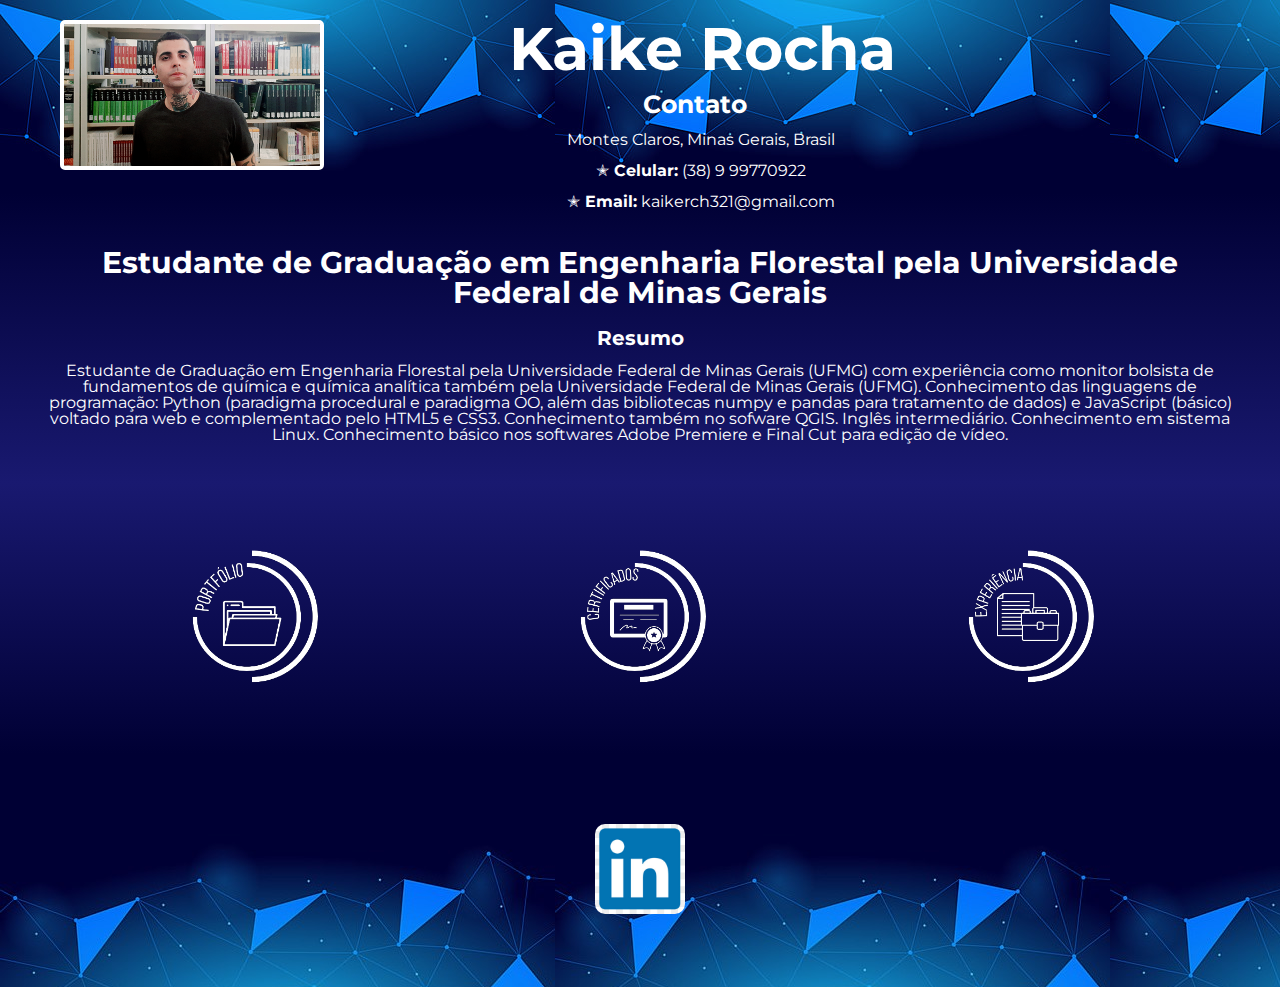
<file: index.html>
<!DOCTYPE html>
<html lang = "pt-br">

	<head>
		<meta charset = "UTF-8">
		<meta name = "viewport" content = "width = device-width">
		<title>Resume - Kaike Rocha</title>
		<link rel = "stylesheet" href = "reset.css">
		<link rel = "stylesheet" href = "style.css">
		<link rel = "stylesheet" href = "https://fonts.googleapis.com/css?family=Montserrat&display=swap">
	</head>

	<body>
		<header>
			<div class = "caixa1">
				<h1><img src = "perfiloficial.jpg" class = "imagem-perfil"></h1>
				<a href = "index.html"><h1 class = "titulo-principal">Kaike Rocha</h1></a>

				<ul class = "lista">
					<li class = "contato-titulo">Contato</li>
					<li class = "item-lista">Montes Claros, Minas Gerais, Brasil</li>
					<li class = "item-lista-estrela"><strong> Celular:</strong> (38) 9 99770922</li>
					<li class = "item-lista-estrela"><strong> Email:</strong> kaikerch321@gmail.com</li>
				</ul>
			</div>			
		</header>
		
		<main>
			<section class = "inicio">
				<h2 class = "graduacao">Estudante de Graduação em Engenharia Florestal pela Universidade Federal de Minas Gerais</h2>
				<h3 class = "resumo">Resumo</h3>
				<p>Estudante de Graduação em Engenharia Florestal pela Universidade Federal de Minas Gerais (UFMG) com experiência como monitor bolsista de fundamentos de química e química analítica também pela Universidade Federal de Minas Gerais (UFMG). Conhecimento das linguagens de programação: Python (paradigma procedural e paradigma OO, além das bibliotecas numpy e pandas para tratamento de dados) e JavaScript (básico) voltado para web e complementado pelo HTML5 e CSS3. Conhecimento também no sofware QGIS. Inglês intermediário. Conhecimento em sistema Linux. Conhecimento básico nos softwares Adobe Premiere e Final Cut para edição de vídeo.</p>
			</section>

			<section class = "meio">
					<ul class = "itens">
						<li>
							<a href = "portfolio.html"><img src = "portfolio.png" class = "especificacoes"></a>
						</li>
						<li>
							<a href = "certificates.html"><img src = "certificados.png" class = "especificacoes"></a>
						</li>
						<li>
							<a href = "experiences.html"><img src = "experiencias.png" class = "especificacoes"></a>
						</li>
					</ul>
			</section>
		</main>

		<footer>
			<a href = "https://www.linkedin.com/in/kaike-rocha-6a31b6201/"><img src = "linkedin.jpg" class = "imagem-linkedin"></a>
		</footer>
	</body>

</html>
</file>
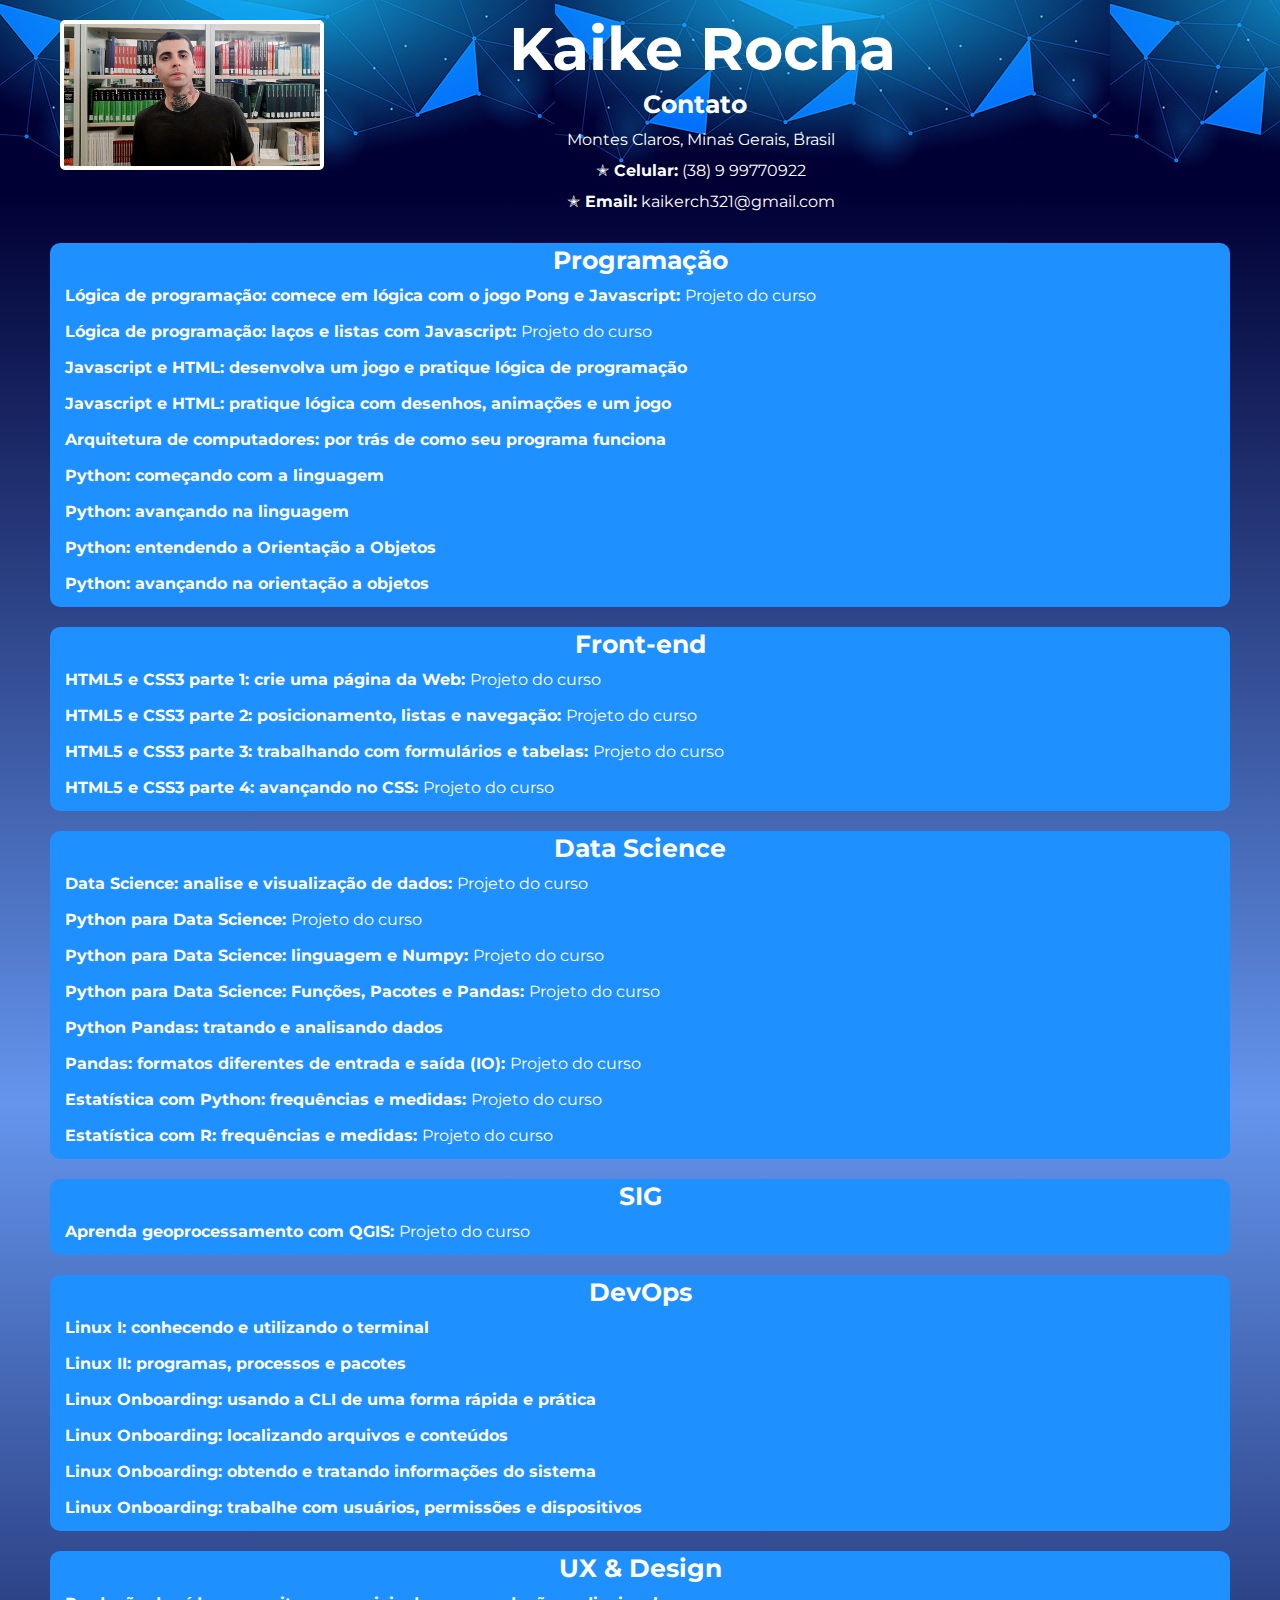
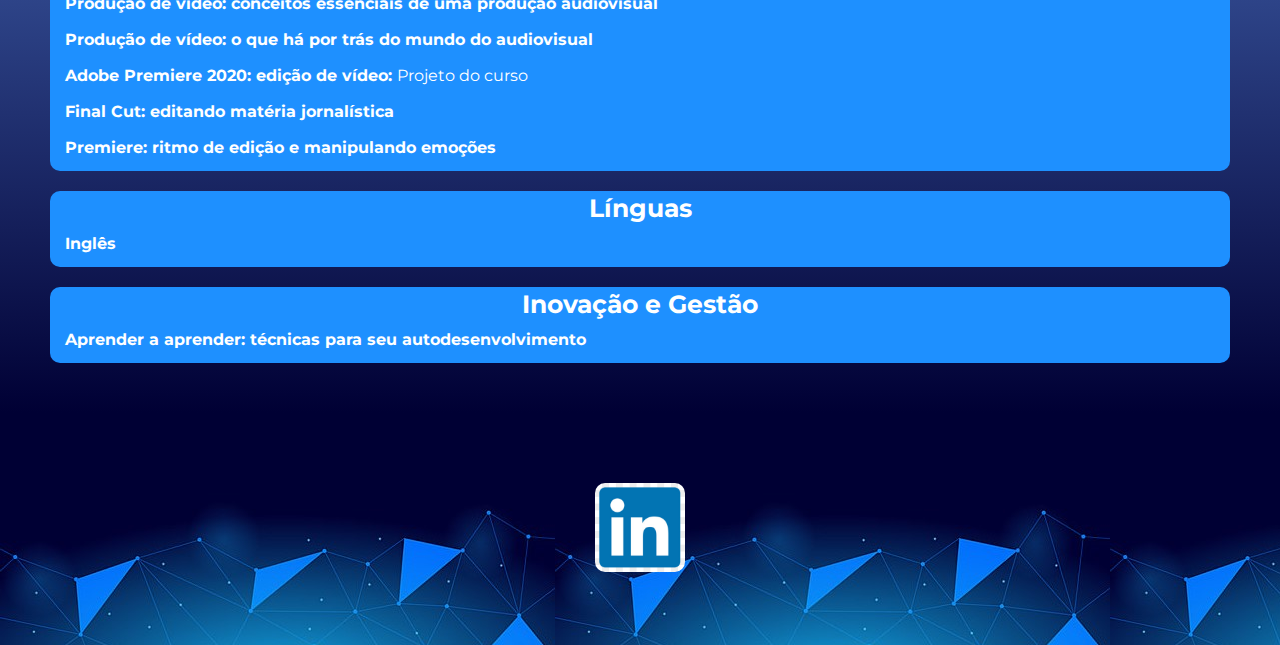
<file: certificates.html>
<!DOCTYPE html>
<html lang = "pt-br">

	<head>
		<meta charset = "UTF-8">
		<meta name = "viewport" content = "width = device-width">
		<title>Experiences - Kaike Rocha</title>
		<link rel = "stylesheet" href = "reset.css">
		<link rel = "stylesheet" href = "style.css">
		<link rel = "stylesheet" href = "https://fonts.googleapis.com/css?family=Montserrat&display=swap">
	</head>

	<body>
		<header>
			<div class = "caixa1">
				<h1><img src = "perfiloficial.jpg" class = "imagem-perfil"></h1>
				<a href = "index.html"><h1 class = "titulo-principal">Kaike Rocha</h1></a>

				<ul class = "lista">
					<li class = "contato-titulo">Contato</li>
					<li class = "item-lista">Montes Claros, Minas Gerais, Brasil</li>
					<li class = "item-lista-estrela"><strong> Celular:</strong> (38) 9 99770922</li>
					<li class = "item-lista-estrela"><strong> Email:</strong> kaikerch321@gmail.com</li>
				</ul>
			</div>			
		</header>

		<main class = "meio-conteudo">
			<ul>
				<li>
					<ul class = "quadro">
						<li class = "titulo-quadro">Programação</li>
						<li class = "mais-informacoes"><strong><a href = "https://cursos.alura.com.br/certificate/f51815b3-ec72-4033-a879-ab3a16bab4ca">Lógica de programação: comece em lógica com o jogo Pong e Javascript: </a></strong><a href = "https://editor.p5js.org/Kaike/full/hyZQxgsd9">Projeto do curso</a></li>
						<li class = "mais-informacoes"><strong><a href = "https://cursos.alura.com.br/certificate/79e316af-ac57-47cd-93d2-f00640eb1ce0">Lógica de programação: laços e listas com Javascript: </a></strong><a href = "https://editor.p5js.org/Kaike/full/W8vkP_CMK">Projeto do curso</a></li>
						<li class = "mais-informacoes"><strong><a href = "https://cursos.alura.com.br/certificate/a1d6769d-85d4-4a2d-aed4-0312033b6a57">Javascript e HTML: desenvolva um jogo e pratique lógica de programação</a></strong></li>
						<li class = "mais-informacoes"><strong><a href = "https://cursos.alura.com.br/certificate/45537c65-b3cc-4b58-b25c-fe6e863f2ee6">Javascript e HTML: pratique lógica com desenhos, animações e um jogo</a></strong></li>
						<li class = "mais-informacoes"><strong><a href = "https://cursos.alura.com.br/certificate/9e40792e-e443-4c02-b4df-721f2b298700">Arquitetura de computadores: por trás de como seu programa funciona</a></strong></li>
						<li class = "mais-informacoes"><strong><a href = "https://cursos.alura.com.br/certificate/e998bf62-0a39-4705-babf-dba1303bb1fd">Python: começando com a linguagem</a></strong></li>
						<li class = "mais-informacoes"><strong><a href = "https://cursos.alura.com.br/certificate/3580d528-ed24-484a-b097-aa9f65963593">Python: avançando na linguagem</a></strong></li>
						<li class = "mais-informacoes"><strong><a href = "https://cursos.alura.com.br/certificate/189977a5-1cf0-49f8-9ab3-127c22973f39">Python: entendendo a Orientação a Objetos</a></strong></li>
						<li class = "mais-informacoes"><strong><a href = "https://cursos.alura.com.br/certificate/dbe18e9f-beb7-42c7-9bb4-fae7add248e1">Python: avançando na orientação a objetos</a></strong></li>
					</ul>
				</li>
				<li>
					<ul class = "quadro">
						<li class = "titulo-quadro">Front-end</li>
						<li class = "mais-informacoes"><strong><a href = "https://cursos.alura.com.br/certificate/e60235ce-aad7-473d-9cf8-00978b564192">HTML5 e CSS3 parte 1: crie uma página da Web: </a></strong><a href = "https://sweet-profiterole-83e99d.netlify.app/">Projeto do curso</a></li>
						<li class = "mais-informacoes"><strong><a href = "https://cursos.alura.com.br/certificate/56419067-692b-415d-88ed-cc5680a224d4">HTML5 e CSS3 parte 2: posicionamento, listas e navegação: </a></strong><a href = "https://sweet-profiterole-83e99d.netlify.app/">Projeto do curso</a></li>
						<li class = "mais-informacoes"><strong><a href = "https://cursos.alura.com.br/certificate/17359890-a366-4a5c-a06e-2fbd42b11972">HTML5 e CSS3 parte 3: trabalhando com formulários e tabelas: </a></strong><a href = "https://sweet-profiterole-83e99d.netlify.app/">Projeto do curso</a></li>
						<li class = "mais-informacoes"><strong><a href = "https://cursos.alura.com.br/certificate/a1d79243-0108-41a2-9231-5846bd60e27e">HTML5 e CSS3 parte 4: avançando no CSS: </a></strong><a href = "https://sweet-profiterole-83e99d.netlify.app/">Projeto do curso</a></li>
					</ul>
				</li>
				<li>
					<ul class = "quadro">
						<li class = "titulo-quadro">Data Science</li>
						<li class = "mais-informacoes"><strong><a href = "https://cursos.alura.com.br/certificate/f9c5d49c-d2a6-4edf-adb9-b40f55a6a5f9">Data Science: analise e visualização de dados: </a></strong><a href = "https://colab.research.google.com/drive/1WzYDaO4hG8uwuxCYN88L9Gob6TlQZwPi?usp=sharing">Projeto do curso</a></li>
						<li class = "mais-informacoes"><strong><a href = "https://cursos.alura.com.br/certificate/48ffa8c9-dd7d-4e6d-935c-ff734e444bee">Python para Data Science: </a></strong><a href = "https://colab.research.google.com/drive/1cS_B3g8v5-6ZGdkuDdkeuEGKPhiLZgwH?usp=sharing">Projeto do curso</a></li>
						<li class = "mais-informacoes"><strong><a href = "https://cursos.alura.com.br/certificate/92b6c510-b36d-4c96-8b49-e97f83f3a987">Python para Data Science: linguagem e Numpy: </a></strong><a href = "https://colab.research.google.com/drive/15Ju8BSAFrlvwNsDcDKqZbvC1vJ5Ao6j7?usp=sharing">Projeto do curso</a></li>
						<li class = "mais-informacoes"><strong><a href = "https://cursos.alura.com.br/certificate/effa0d95-8455-42a0-b93e-7609ec483574">Python para Data Science: Funções, Pacotes e Pandas: </a></strong><a href = "https://colab.research.google.com/drive/1CYQ2faih7NuMSnzC2Q0u-lbN_uoHb7F0?usp=sharing">Projeto do curso</a></li>
						<li class = "mais-informacoes"><strong><a href = "https://cursos.alura.com.br/certificate/41ffd21d-c7a4-4ebb-b3c5-5f2d08924dca">Python Pandas: tratando e analisando dados</a></strong></li>
						<li class = "mais-informacoes"><strong><a href = "https://cursos.alura.com.br/certificate/8f8032e9-a9e0-4a8f-9aab-b9ccc71e0aa3">Pandas: formatos diferentes de entrada e saída (IO): </a></strong><a href = "https://colab.research.google.com/drive/1dRHe_7oEesHilkM-HP0jEZ5aLiFdea0M?usp=sharing">Projeto do curso</a></li>
						<li class = "mais-informacoes"><strong><a href = "https://cursos.alura.com.br/certificate/9258d13e-b36f-44c7-a197-bdc013d00ea3">Estatística com Python: frequências e medidas: </a></strong><a href = "https://colab.research.google.com/drive/13kWA8b-Fo9Cv8-UfJXV1rb0rLRQLk4Yz?usp=sharing">Projeto do curso</a></li>
						<li class = "mais-informacoes"><strong><a href = "https://cursos.alura.com.br/certificate/09f31538-9a7d-451a-8af8-0907d82c57d9">Estatística com R: frequências e medidas: </a></strong><a href = "https://colab.research.google.com/drive/1SfS20f07p5STe6wcNHpi7DN4c68i9rKa?usp=sharing">Projeto do curso</a></li>
					</ul>
				</li>
				<li>
					<ul class = "quadro">
						<li class = "titulo-quadro">SIG</li>
						<li class = "mais-informacoes"><strong><a href = "https://www.udemy.com/certificate/UC-3c76b01f-359a-469a-88c6-dfe022f638e6/">Aprenda geoprocessamento com QGIS: </a></strong><a href = "https://drive.google.com/drive/folders/19Wgz_M8bxt4HCNzBds06kNrPxRVS7lhV?usp=sharing">Projeto do curso</a></li>
					</ul>
				</li>
				<li>
					<ul class = "quadro">
						<li class = "titulo-quadro">DevOps</li>
						<li class = "mais-informacoes"><strong><a href = "https://cursos.alura.com.br/certificate/ad9b12aa-241d-42b1-9da0-2a5196638719">Linux I: conhecendo e utilizando o terminal</a></strong></li>
						<li class = "mais-informacoes"><strong><a href = "https://cursos.alura.com.br/certificate/593e4e92-759b-4eea-bd57-80ff83191cd3">Linux II: programas, processos e pacotes</a></strong></li>
						<li class = "mais-informacoes"><strong><a href = "https://cursos.alura.com.br/certificate/205193db-0236-4dd3-b1e5-946d64222a03">Linux Onboarding: usando a CLI de uma forma rápida e prática</a></strong></li>
						<li class = "mais-informacoes"><strong><a href = "https://cursos.alura.com.br/certificate/94c7547f-744e-433f-a7da-e4db296b3575">Linux Onboarding: localizando arquivos e conteúdos</a></strong></li>
						<li class = "mais-informacoes"><strong><a href = "https://cursos.alura.com.br/certificate/15d06fbd-f46c-4794-8ce5-ce2158c2cd43">Linux Onboarding: obtendo e tratando informações do sistema</a></strong></li>
						<li class = "mais-informacoes"><strong><a href = "https://cursos.alura.com.br/certificate/23706bae-017f-49ab-a595-2fb9d14db3b0">Linux Onboarding: trabalhe com usuários, permissões e dispositivos</a></strong></li>
					</ul>
				</li>
				<li>
					<ul class = "quadro">
						<li class = "titulo-quadro">UX & Design</li>
						<li class = "mais-informacoes"><strong><a href = "https://cursos.alura.com.br/certificate/59835460-a4ec-4555-ac7b-9b3f4daca9a7">Produção de vídeo: conceitos essenciais de uma produção audiovisual</a></strong></li>
						<li class = "mais-informacoes"><strong><a href = "https://cursos.alura.com.br/certificate/a3f2e7a9-396c-48ab-a66b-d1da055bbecf">Produção de vídeo: o que há por trás do mundo do audiovisual</a></strong></li>
						<li class = "mais-informacoes"><strong><a href = "https://cursos.alura.com.br/certificate/dbd55dbe-7792-49b6-ac62-1c5a5af1e258">Adobe Premiere 2020: edição de vídeo: </a></strong><a href = "https://drive.google.com/file/d/13BlKLt_-Rv_1e3ZCSPm_UHZzH-NnFwNS/view?usp=sharing">Projeto do curso</a></li>
						<li class = "mais-informacoes"><strong><a href = "https://cursos.alura.com.br/certificate/cd7bb589-5630-40b0-aa52-2f0af2c43b81">Final Cut: editando matéria jornalística</a></strong></li>
						<li class = "mais-informacoes"><strong><a href = "https://cursos.alura.com.br/certificate/f5340225-4040-43c6-9eb0-94ee9a154f60">Premiere: ritmo de edição e manipulando emoções</a></strong></li>
					</ul>
				</li>
				<li>
					<ul class = "quadro">
						<li class = "titulo-quadro">Línguas</li>
						<li class = "mais-informacoes"><strong><a href = "https://drive.google.com/drive/folders/1q811NfaqC2YTM5n2e7PcfvoPWskD1wW3?usp=sharing">Inglês</a></strong></li>
					</ul>
				</li>
				<li>
					<ul class = "quadro">
						<li class = "titulo-quadro">Inovação e Gestão</li>
						<li class = "mais-informacoes"><strong><a href = "https://cursos.alura.com.br/certificate/85643dd7-ed2a-4ea1-9a7c-fa6a172c54ef">Aprender a aprender: técnicas para seu autodesenvolvimento</a></strong></li>
					</ul>
				</li>
			</ul>	
		</main>

		<footer>
			<a href = "https://www.linkedin.com/in/kaike-rocha-6a31b6201/"><img src = "linkedin.jpg" class = "imagem-linkedin"></a>
		</footer>
	</body>

</html>
</file>
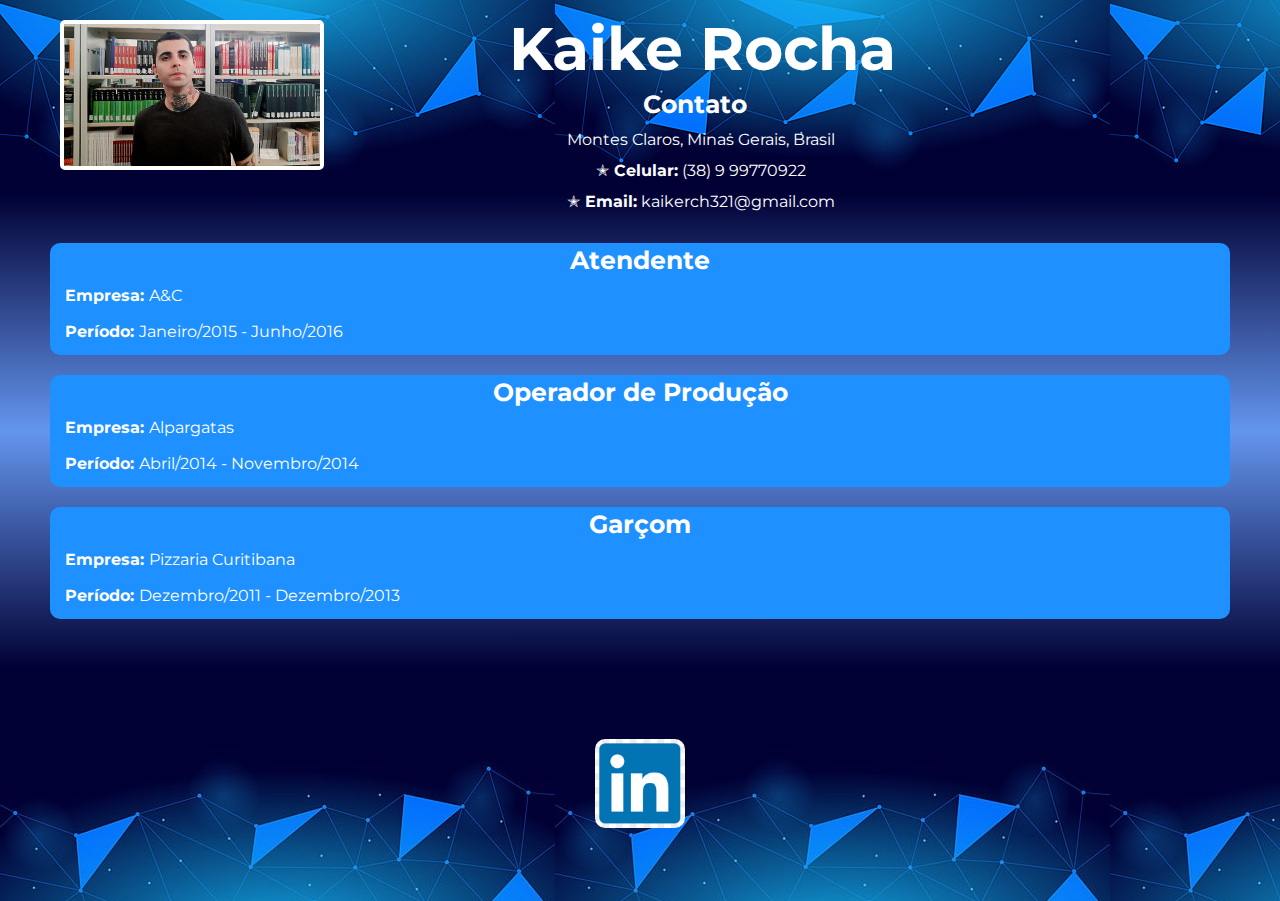
<file: experiences.html>
<!DOCTYPE html>
<html lang = "pt-br">

	<head>
		<meta charset = "UTF-8">
		<meta name = "viewport" content = "width = device-width">
		<title>Experiences - Kaike Rocha</title>
		<link rel = "stylesheet" href = "reset.css">
		<link rel = "stylesheet" href = "style.css">
		<link rel = "stylesheet" href = "https://fonts.googleapis.com/css?family=Montserrat&display=swap">
	</head>

	<body>
		<header>
			<div class = "caixa1">
				<h1><img src = "perfiloficial.jpg" class = "imagem-perfil"></h1>
				<a href = "index.html"><h1 class = "titulo-principal">Kaike Rocha</h1></a>

				<ul class = "lista">
					<li class = "contato-titulo">Contato</li>
					<li class = "item-lista">Montes Claros, Minas Gerais, Brasil</li>
					<li class = "item-lista-estrela"><strong> Celular:</strong> (38) 9 99770922</li>
					<li class = "item-lista-estrela"><strong> Email:</strong> kaikerch321@gmail.com</li>
				</ul>
			</div>			
		</header>

		<main class = "meio-conteudo">
			<ul>
				<li>
					<ul class = "quadro">
						<li class = "titulo-quadro">Atendente</li>
						<li class = "mais-informacoes"><strong>Empresa: </strong>A&C</li>
						<li class = "mais-informacoes"><strong>Período: </strong>Janeiro/2015 - Junho/2016</li>
					</ul>
				</li>
				<li>
					<ul class = "quadro">
						<li class = "titulo-quadro">Operador de Produção</li>
						<li class = "mais-informacoes"><strong>Empresa: </strong>Alpargatas</li>
						<li class = "mais-informacoes"><strong>Período: </strong>Abril/2014 - Novembro/2014</li>
					</ul>
				</li>
				<li>
					<ul class = "quadro">
						<li class = "titulo-quadro">Garçom</li>
						<li class = "mais-informacoes"><strong>Empresa: </strong>Pizzaria Curitibana</li>
						<li class = "mais-informacoes"><strong>Período: </strong>Dezembro/2011 - Dezembro/2013</li>
					</ul>
				</li>
			</ul>	
		</main>

		<footer>
			<a href = "https://www.linkedin.com/in/kaike-rocha-6a31b6201/"><img src = "linkedin.jpg" class = "imagem-linkedin"></a>
		</footer>
	</body>

</html>
</file>
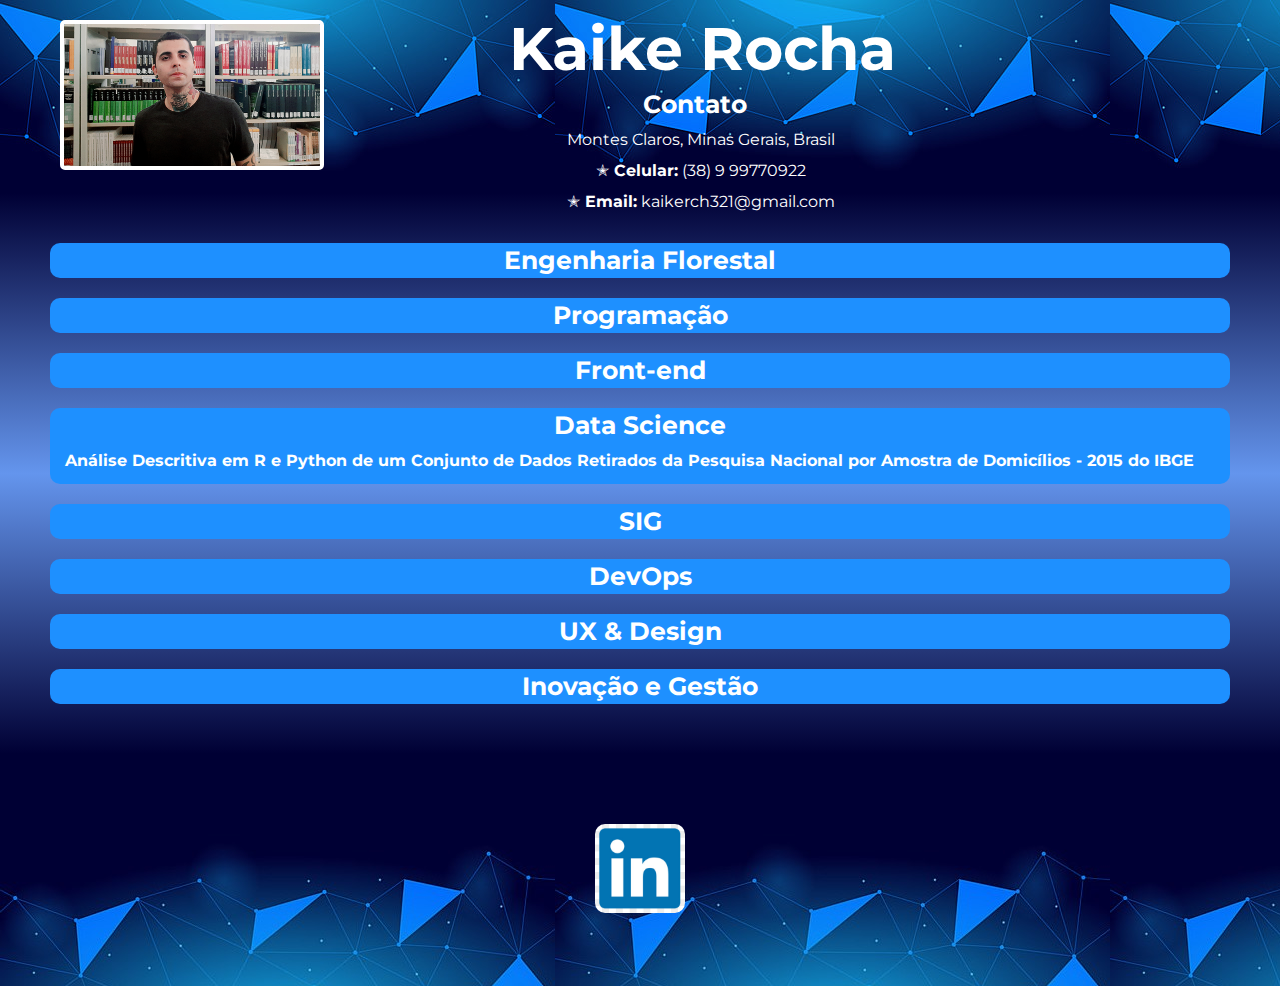
<file: portfolio.html>
<!DOCTYPE html>
<html lang = "pt-br">

	<head>
		<meta charset = "UTF-8">
		<meta name = "viewport" content = "width = device-width">
		<title>Experiences - Kaike Rocha</title>
		<link rel = "stylesheet" href = "reset.css">
		<link rel = "stylesheet" href = "style.css">
		<link rel = "stylesheet" href = "https://fonts.googleapis.com/css?family=Montserrat&display=swap">
	</head>

	<body>
		<header>
			<div class = "caixa1">
				<h1><img src = "perfiloficial.jpg" class = "imagem-perfil"></h1>
				<a href = "index.html"><h1 class = "titulo-principal">Kaike Rocha</h1></a>

				<ul class = "lista">
					<li class = "contato-titulo">Contato</li>
					<li class = "item-lista">Montes Claros, Minas Gerais, Brasil</li>
					<li class = "item-lista-estrela"><strong> Celular:</strong> (38) 9 99770922</li>
					<li class = "item-lista-estrela"><strong> Email:</strong> kaikerch321@gmail.com</li>
				</ul>
			</div>			
		</header>

		<main class = "meio-conteudo">
			<ul>
				<li>
					<ul class = "quadro">
						<li class = "titulo-quadro">Engenharia Florestal</li>
					</ul>
				</li>
				<li>
					<ul class = "quadro">
						<li class = "titulo-quadro">Programação</li>
					</ul>
				</li>
				<li>
					<ul class = "quadro">
						<li class = "titulo-quadro">Front-end</li>
					</ul>
				</li>
				<li>
					<ul class = "quadro">
						<li class = "titulo-quadro">Data Science</li>
						<li class = "mais-informacoes"><strong><a href = "https://drive.google.com/drive/folders/1DiKuusyiP_li7XVW3h_z9wId1B9N0265?usp=sharing">Análise Descritiva em R e Python de um Conjunto de Dados Retirados da Pesquisa Nacional por Amostra de Domicílios - 2015 do IBGE</a></strong></li>
					</ul>
				</li>
				<li>
					<ul class = "quadro">
						<li class = "titulo-quadro">SIG</li>
					</ul>
				</li>
				<li>
					<ul class = "quadro">
						<li class = "titulo-quadro">DevOps</li>
					</ul>
				</li>
				<li>
					<ul class = "quadro">
						<li class = "titulo-quadro">UX & Design</li>
					</ul>
				</li>
				<li>
					<ul class = "quadro">
						<li class = "titulo-quadro">Inovação e Gestão</li>
					</ul>
				</li>
			</ul>	
		</main>

		<footer>
			<a href = "https://www.linkedin.com/in/kaike-rocha-6a31b6201/"><img src = "linkedin.jpg" class = "imagem-linkedin"></a>
		</footer>
	</body>

</html>
</file>
<file: style.css>
body {
	font-family: "Montserrat", sans-serif;
}

header {
	background: url(bg10.jpg);
}

.caixa1 {
	position: relative;
	width: 100%;
}

.imagem-perfil{
	width: 20%;
	margin: 20px 0 20px 60px;
	border: 4px solid #FFFFFF;
	border-radius: 5px;
}

.titulo-principal {
	position: absolute;
	font-size: 60px;
	font-weight: bold;
	top: 10%;
	right: 30%;
	color: white;
}

.lista {
	text-align: center;
	position: absolute;
	top: 35%;
	right: 34%;
	padding: 10px;
}

.contato-titulo {
	font-weight: bold;
	font-size: 25px;
	margin: 15px 45px 15px 33px;
	text-align: center;
	color: white;
}

.item-lista {
	margin: 0 0 15px 0;
	color: white;
}

.item-lista-estrela {
	margin: 0 0 15px 0;
	color: white;
}

.item-lista-estrela:before {
	content: "✭";
}

strong {
	font-weight: bold;
}

.inicio {
	text-align: center;
	padding: 40px;
	background: linear-gradient(#000034, #191970);
	color: white;
}

.graduacao {
	font-weight: bold;
	font-size: 30px;
	margin: 15px 15px 20px 15px;
}

.resumo {
	font-weight: bold;
	font-size: 20px;
	margin: 15px;
}

.meio {
	background: linear-gradient(#191970, #000034);
}

.itens {
	text-align: center;
}

.itens li {
	display: inline-block;
	text-align: center;
	width: 30%;
	vertical-align: top;
}

.especificacoes {
	width: 70%;
}

.especificacoes:hover {
	width: 73%;
}

.meio-conteudo {
	background: linear-gradient(#000034, #6495ED, #000034);
	padding: 30px;
}

.quadro {
	margin: 20px;
	background: #1E90FF;
	border-radius: 10px;
}

.titulo-quadro {
	color: white;
	text-align: center;
	font-weight: bold;
	font-size: 25px;
	margin: 5px 0;
	padding: 5px;
}

.mais-informacoes {
	color: white;
	padding: 5px 15px 15px 15px;
}


.mais-informacoes a {
	text-decoration: none;
	color: white;
}

.mais-informacoes a:hover {
	color: #00FFFF;
}

.mais-informacoes a:active {
	color: #00CED1;
}

footer {
	text-align: center;
	background: url(bg12.jpg);
	padding: 50px 0;
}

.imagem-linkedin {
	border-radius: 10px;
	width: 7%;
	margin: 20px 0;
}

@media screen and (max-width: 414px) {
	
	.titulo-principal {
		font-size: 20px;
	}

	.imagem-perfil{
		margin: 20px 0 20px 30px;
	}

	.contato-titulo {
		font-size: 15px;
		margin: 10px 9px 5px 0;
	}

	.item-lista, .item-lista-estrela {
		font-size: 5px;
		margin: 0 11px 5px 0;
	}

	.lista {
		top: 30%;
		right: 34%;
		padding: 0px;
	}

	.meio-conteudo ul {
		padding: 60px 0 60px 0;
	}

	.imagem-linkedin {
		border-radius: 5px;
	}

}
</file>
